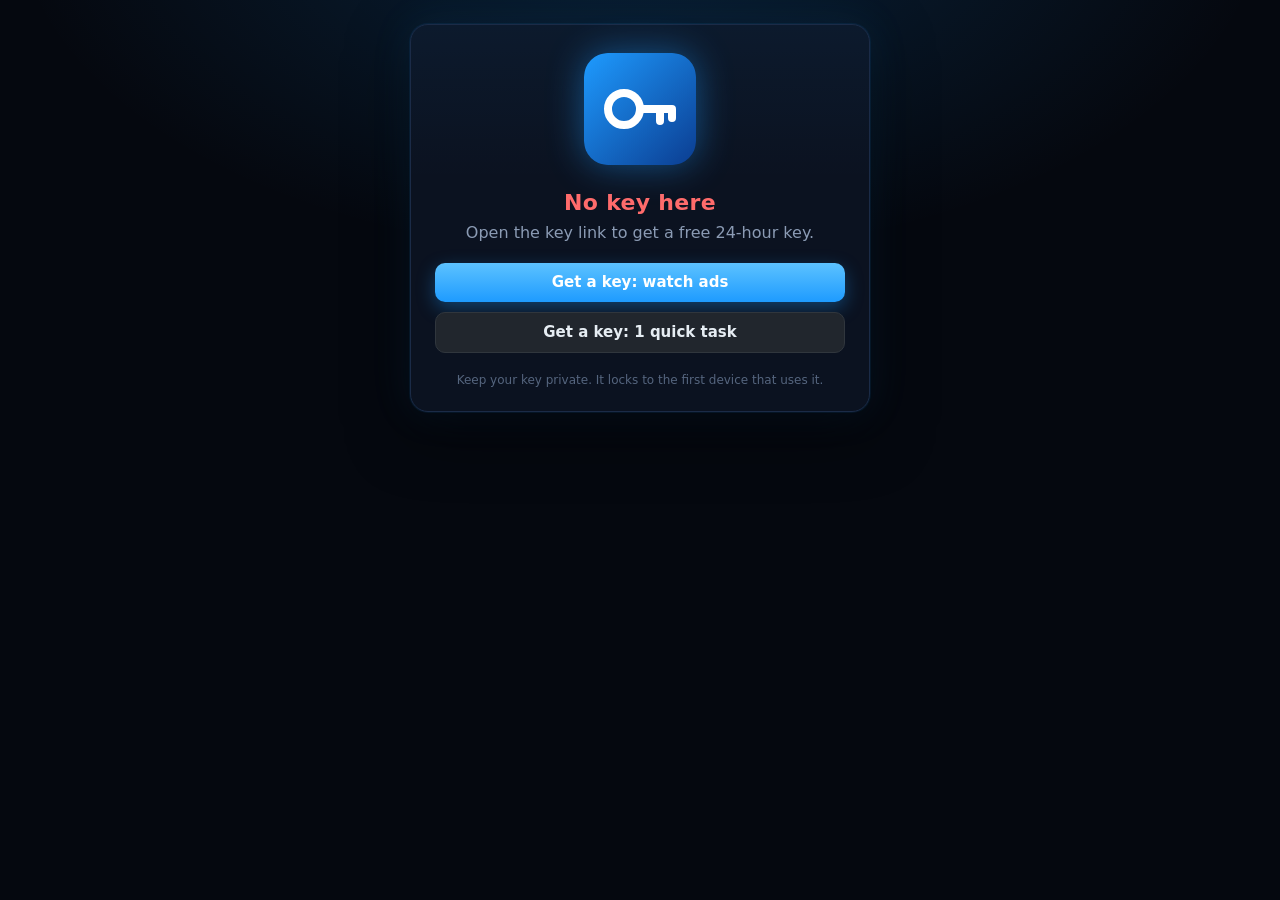
<file: index.html>
<!doctype html>
<html lang="en">
<head>
<meta charset="utf-8">
<meta name="viewport" content="width=device-width, initial-scale=1">
<meta name="referrer" content="no-referrer">
<meta http-equiv="Content-Security-Policy" content="default-src 'none'; script-src 'self'; style-src 'self'; img-src 'self'; connect-src 'none'; base-uri 'none'; form-action 'none'">
<meta name="robots" content="noindex, nofollow">
<title>Script Key</title>
<link rel="icon" href="icon.svg" type="image/svg+xml">
<link rel="stylesheet" href="style.css">
</head>
<body>
  <main class="card">
    <img class="logo" src="icon.svg" alt="">

    <section id="ok" class="hidden">
      <h1>Your key is ready</h1>
      <p class="sub">One key for all our scripts</p>
      <div class="label">Key</div>
      <div class="keybox">
        <span class="key" id="key"></span>
        <button class="copy" id="copy" type="button">Copy key</button>
      </div>
      <div class="meta">
        <span>One device</span>
        <span id="expiry">Valid for <b>24 hours</b></span>
      </div>
      <p class="warn">Never share your key or post it in chats. It only works on one device, and nobody legit will ask you for it.</p>
      <div class="steps">
        <h2>How to use it</h2>
        <ol>
          <li>Run any of our scripts in your executor.</li>
          <li>Paste the key into the key box and press <code>Check key</code>.</li>
          <li>Done. The same key works for every script until it expires.</li>
        </ol>
      </div>
    </section>

    <section id="err" class="error">
      <h1 class="title" id="errTitle">Couldn't get a key</h1>
      <p id="errText"></p>
      <div class="choices">
        <a class="btn" href="https://link-target.net/9877629/zwKUPDdALvsg">Get a key: watch ads</a>
        <a class="btn alt" href="https://wayygafuzirbnpzhktzk.supabase.co/functions/v1/tds/lu">Get a key: 1 quick task</a>
      </div>
    </section>

    <div class="foot">Keep your key private. It locks to the first device that uses it.</div>
  </main>

<script src="key.js"></script>
</body>
</html>
</file>
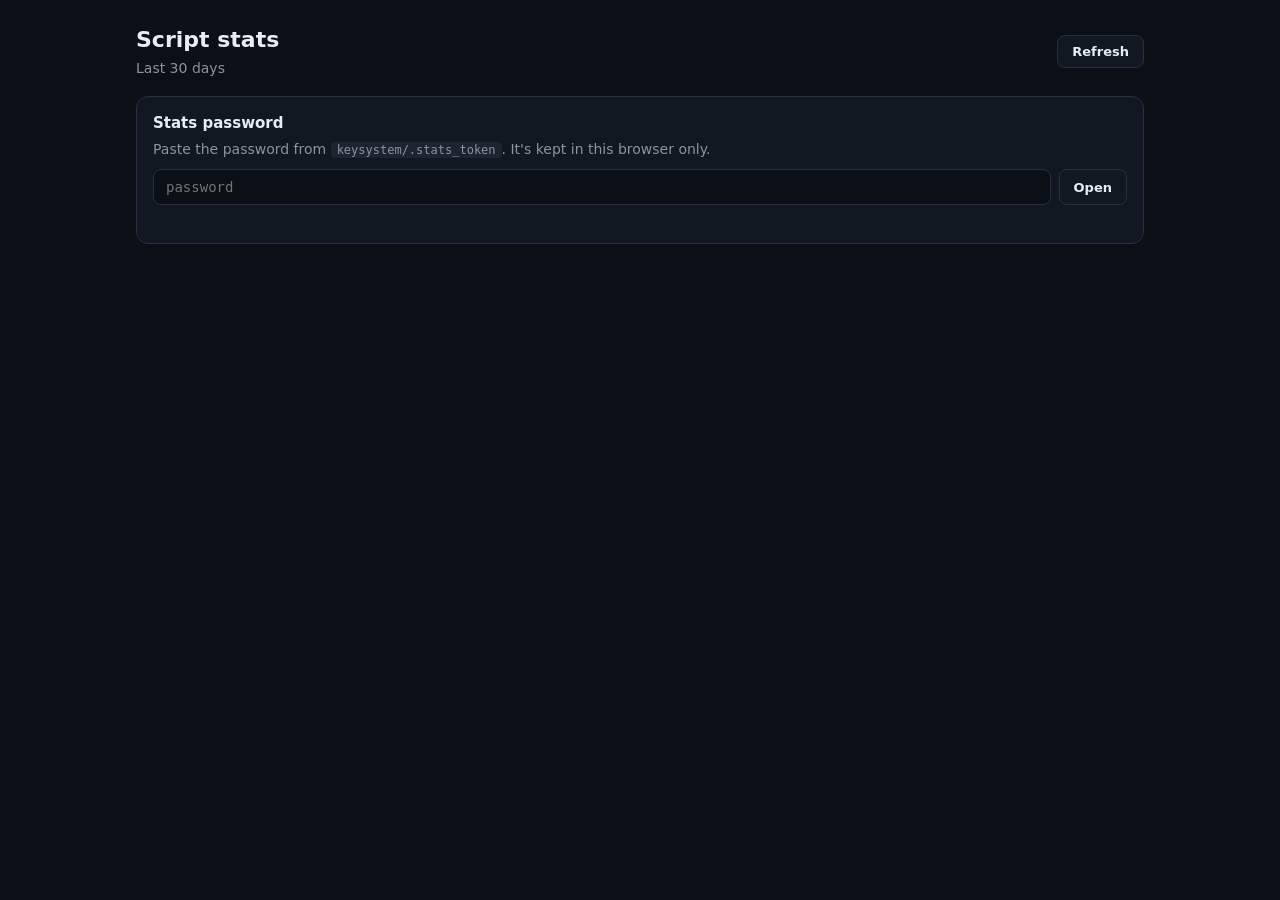
<file: stats.html>
<!doctype html>
<html lang="en">
<head>
<meta charset="utf-8">
<meta name="viewport" content="width=device-width, initial-scale=1">
<meta name="referrer" content="no-referrer">
<meta http-equiv="Content-Security-Policy" content="default-src 'none'; script-src 'self'; style-src 'self'; img-src 'self'; connect-src https://wayygafuzirbnpzhktzk.supabase.co; base-uri 'none'; form-action 'none'">
<meta name="robots" content="noindex, nofollow">
<title>Script Stats</title>
<link rel="icon" href="icon.svg" type="image/svg+xml">
<link rel="stylesheet" href="stats.css">
</head>
<body>
<main class="wrap">
  <header class="top">
    <div>
      <h1>Script stats</h1>
      <p class="muted" id="updated">Last 30 days</p>
    </div>
    <button id="refresh" type="button">Refresh</button>
  </header>

  <section id="login" class="card hidden">
    <h2>Stats password</h2>
    <p class="muted">Paste the password from <code>keysystem/.stats_token</code>. It's kept in this browser only.</p>
    <div class="row">
      <input id="pw" type="password" autocomplete="off" spellcheck="false" placeholder="password">
      <button id="go" type="button">Open</button>
    </div>
    <p class="err" id="loginErr"></p>
  </section>

  <section id="dash" class="hidden">
    <div class="tiles" id="tiles"></div>

    <div class="card">
      <h2>Funnel</h2>
      <p class="muted">Where players drop off, last 30 days.</p>
      <div id="funnel"></div>
    </div>

    <div class="grid2">
      <div class="card">
        <h2>Keys issued per day</h2>
        <div class="legend" id="keysLegend"></div>
        <div id="keysChart" class="chart"></div>
      </div>
      <div class="card">
        <h2>Script runs per day</h2>
        <div class="legend" id="runsLegend"></div>
        <div id="runsChart" class="chart"></div>
      </div>
    </div>

    <div class="card">
      <h2>Per script</h2>
      <div class="tablewrap"><table id="perScript"></table></div>
    </div>

    <div class="grid2">
      <div class="card">
        <h2>Failed loads</h2>
        <div id="fails"></div>
      </div>
      <div class="card">
        <h2>Executors <span class="muted small">(rscripts)</span></h2>
        <div id="executors"></div>
      </div>
    </div>
    <p class="muted small" id="rsNote"></p>
  </section>
</main>
<div id="tip" class="tip hidden"></div>
<script src="stats.js"></script>
</body>
</html>
</file>
<file: style.css>
:root {
  --bg: #05080f;
  --card: #0b1220;
  --line: #1b2b47;
  --text: #e6edf6;
  --muted: #8b9bb4;
  --blue: #1e9bff;
  --blue-hi: #5cc2ff;
  --ok: #3ddc84;
  --bad: #ff6b6b;
}
* { box-sizing: border-box; }
html, body { margin: 0; min-height: 100%; }
body {
  background:
    radial-gradient(900px 500px at 50% -10%, rgba(30, 155, 255, .18), transparent 70%),
    var(--bg);
  color: var(--text);
  font: 16px/1.5 system-ui, -apple-system, "Segoe UI", Roboto, sans-serif;
  display: flex; align-items: center; justify-content: center;
  padding: 24px 16px;
}
.card {
  width: 100%; max-width: 460px;
  background: linear-gradient(180deg, rgba(30, 155, 255, .06), transparent 40%), var(--card);
  border: 1px solid var(--line);
  border-radius: 18px;
  padding: 28px 24px 22px;
  box-shadow: 0 0 0 1px rgba(30, 155, 255, .08), 0 20px 60px rgba(0, 0, 0, .5), 0 0 40px rgba(30, 155, 255, .12);
  text-align: center;
}
.logo { width: 112px; height: 112px; border-radius: 22px; filter: drop-shadow(0 0 18px rgba(30, 155, 255, .45)); }
h1 { margin: 14px 0 2px; font-size: 22px; letter-spacing: .3px; }
.sub { margin: 0 0 22px; color: var(--muted); font-size: 14px; }
.label { text-align: left; font-size: 12px; text-transform: uppercase; letter-spacing: 1.2px; color: var(--muted); margin-bottom: 6px; }
.keybox {
  display: flex; align-items: center; gap: 8px;
  background: #060b16; border: 1px solid var(--line); border-radius: 12px;
  padding: 12px 12px 12px 16px;
}
.key {
  flex: 1; min-width: 0;
  font: 600 17px/1.3 ui-monospace, "Cascadia Code", Consolas, monospace;
  letter-spacing: .5px; color: var(--blue-hi);
  text-align: left; white-space: nowrap; overflow-x: auto; user-select: all;
}
button, .btn {
  appearance: none; border: 0; cursor: pointer; text-decoration: none;
  font: 600 15px/1 system-ui, sans-serif; border-radius: 10px;
  padding: 12px 16px; color: #fff;
  background: linear-gradient(180deg, var(--blue-hi), var(--blue));
  box-shadow: 0 6px 18px rgba(30, 155, 255, .35);
  transition: transform .08s ease, filter .15s ease;
  display: inline-flex; align-items: center; justify-content: center; gap: 8px;
}
button:hover, .btn:hover { filter: brightness(1.08); }
button:active, .btn:active { transform: translateY(1px); }
button.copied { background: linear-gradient(180deg, #5df0a0, var(--ok)); box-shadow: 0 6px 18px rgba(61, 220, 132, .35); }
.copy { flex: none; }
.meta { display: flex; justify-content: space-between; gap: 12px; margin: 12px 2px 0; font-size: 13px; color: var(--muted); }
.meta b { color: var(--text); font-weight: 600; }
.steps { text-align: left; margin: 22px 0 0; padding: 16px 18px; border: 1px solid var(--line); border-radius: 12px; background: rgba(6, 11, 22, .6); }
.steps h2 { margin: 0 0 8px; font-size: 14px; }
.steps ol { margin: 0; padding-left: 20px; color: var(--muted); font-size: 14px; }
.steps li { margin: 4px 0; }
.steps code { color: var(--blue-hi); font-size: 13px; }
.error { display: none; }
.error p { color: var(--muted); margin: 0 0 18px; }
.error .title { color: var(--bad); }
.foot { margin-top: 18px; font-size: 12px; color: #55657e; }
.hidden { display: none !important; }
@media (max-width: 380px) {
  .keybox { flex-direction: column; align-items: stretch; }
  .key { text-align: center; white-space: normal; overflow-wrap: anywhere; }
}
.expired { color: var(--bad); }
.warn { margin: 14px 2px 0; font-size: 12px; color: #9fb0c8; text-align: left; }
.show { display: block !important; }

.choices { display: flex; flex-direction: column; gap: 10px; margin-top: 6px; }
.btn.alt { background: #21262d; border: 1px solid #30363d; color: #e6edf3; box-shadow: none; }
</file>
<file: stats.css>
:root {
  --bg: #0b0f16; --surface: #121821; --line: #263040; --grid: #1c2430;
  --text: #e6edf3; --muted: #8b949e; --faint: #5b6573;
  --s1: #3987e5; --s2: #d95926; --bad: #e66767; --ok: #3ddc84;
  color-scheme: dark;
}
* { box-sizing: border-box; }
html, body { margin: 0; background: var(--bg); color: var(--text); font: 14px/1.45 system-ui, -apple-system, "Segoe UI", sans-serif; }
.wrap { max-width: 1040px; margin: 0 auto; padding: 24px 16px 48px; }
.hidden { display: none !important; }
.muted { color: var(--muted); margin: 0; }
.small { font-size: 12px; font-weight: 400; }
h1 { font-size: 22px; margin: 0 0 2px; }
h2 { font-size: 15px; margin: 0 0 4px; }
code { background: var(--grid); padding: 1px 6px; border-radius: 4px; font-size: 12px; }
.top { display: flex; justify-content: space-between; align-items: center; gap: 12px; margin-bottom: 18px; }
button {
  appearance: none; border: 1px solid var(--line); background: var(--surface); color: var(--text);
  font: 600 13px system-ui, sans-serif; padding: 8px 14px; border-radius: 8px; cursor: pointer;
}
button:hover { border-color: var(--s1); }
.card { background: var(--surface); border: 1px solid var(--line); border-radius: 12px; padding: 16px; margin-bottom: 14px; min-width: 0; }
.row { display: flex; gap: 8px; margin-top: 10px; }
input { flex: 1; min-width: 0; background: var(--bg); border: 1px solid var(--line); color: var(--text); border-radius: 8px; padding: 9px 12px; font: 14px ui-monospace, monospace; }
.err { color: var(--bad); margin: 8px 0 0; min-height: 1em; }

.tiles { display: grid; grid-template-columns: repeat(auto-fit, minmax(150px, 1fr)); gap: 12px; margin-bottom: 14px; }
.tile { background: var(--surface); border: 1px solid var(--line); border-radius: 12px; padding: 14px 16px; }
.tile .label { color: var(--muted); font-size: 12px; }
.tile .value { font-size: 28px; font-weight: 700; letter-spacing: -.5px; margin-top: 2px; font-variant-numeric: tabular-nums; }
.tile .sub { color: var(--faint); font-size: 12px; }

.grid2 { display: grid; grid-template-columns: 1fr 1fr; gap: 14px; }
@media (max-width: 760px) { .grid2 { grid-template-columns: 1fr; } }

.funnel-row { display: grid; grid-template-columns: 150px 1fr 70px; align-items: center; gap: 10px; margin-top: 10px; }
.funnel-row .name { color: var(--muted); font-size: 13px; }
.funnel-row .bar { height: 22px; background: var(--grid); border-radius: 4px; overflow: hidden; }
.funnel-row .fill { height: 100%; background: var(--s1); border-radius: 0 4px 4px 0; }
.funnel-row .num { text-align: right; font-variant-numeric: tabular-nums; }
.funnel-row .pct { color: var(--faint); font-size: 12px; }
@media (max-width: 520px) { .funnel-row { grid-template-columns: 100px 1fr 56px; } }

.legend { display: flex; gap: 14px; margin: 6px 0 4px; font-size: 12px; color: var(--muted); }
.legend span::before { content: ""; display: inline-block; width: 10px; height: 10px; border-radius: 3px; margin-right: 6px; vertical-align: -1px; background: var(--c); }
.chart svg { width: 100%; height: auto; display: block; }
.chart .empty { color: var(--faint); padding: 40px 0; text-align: center; }

.tablewrap { overflow-x: auto; }
table { width: 100%; border-collapse: collapse; font-variant-numeric: tabular-nums; }
th, td { padding: 8px 10px; text-align: right; border-bottom: 1px solid var(--grid); white-space: nowrap; }
th:first-child, td:first-child { text-align: left; }
th { color: var(--muted); font-weight: 600; font-size: 12px; }

.list-row { display: flex; justify-content: space-between; padding: 6px 0; border-bottom: 1px solid var(--grid); }
.list-row:last-child { border-bottom: 0; }

.tip { position: fixed; pointer-events: none; background: #000c; border: 1px solid var(--line); color: var(--text); padding: 6px 9px; border-radius: 6px; font-size: 12px; z-index: 10; white-space: nowrap; }
</file>
